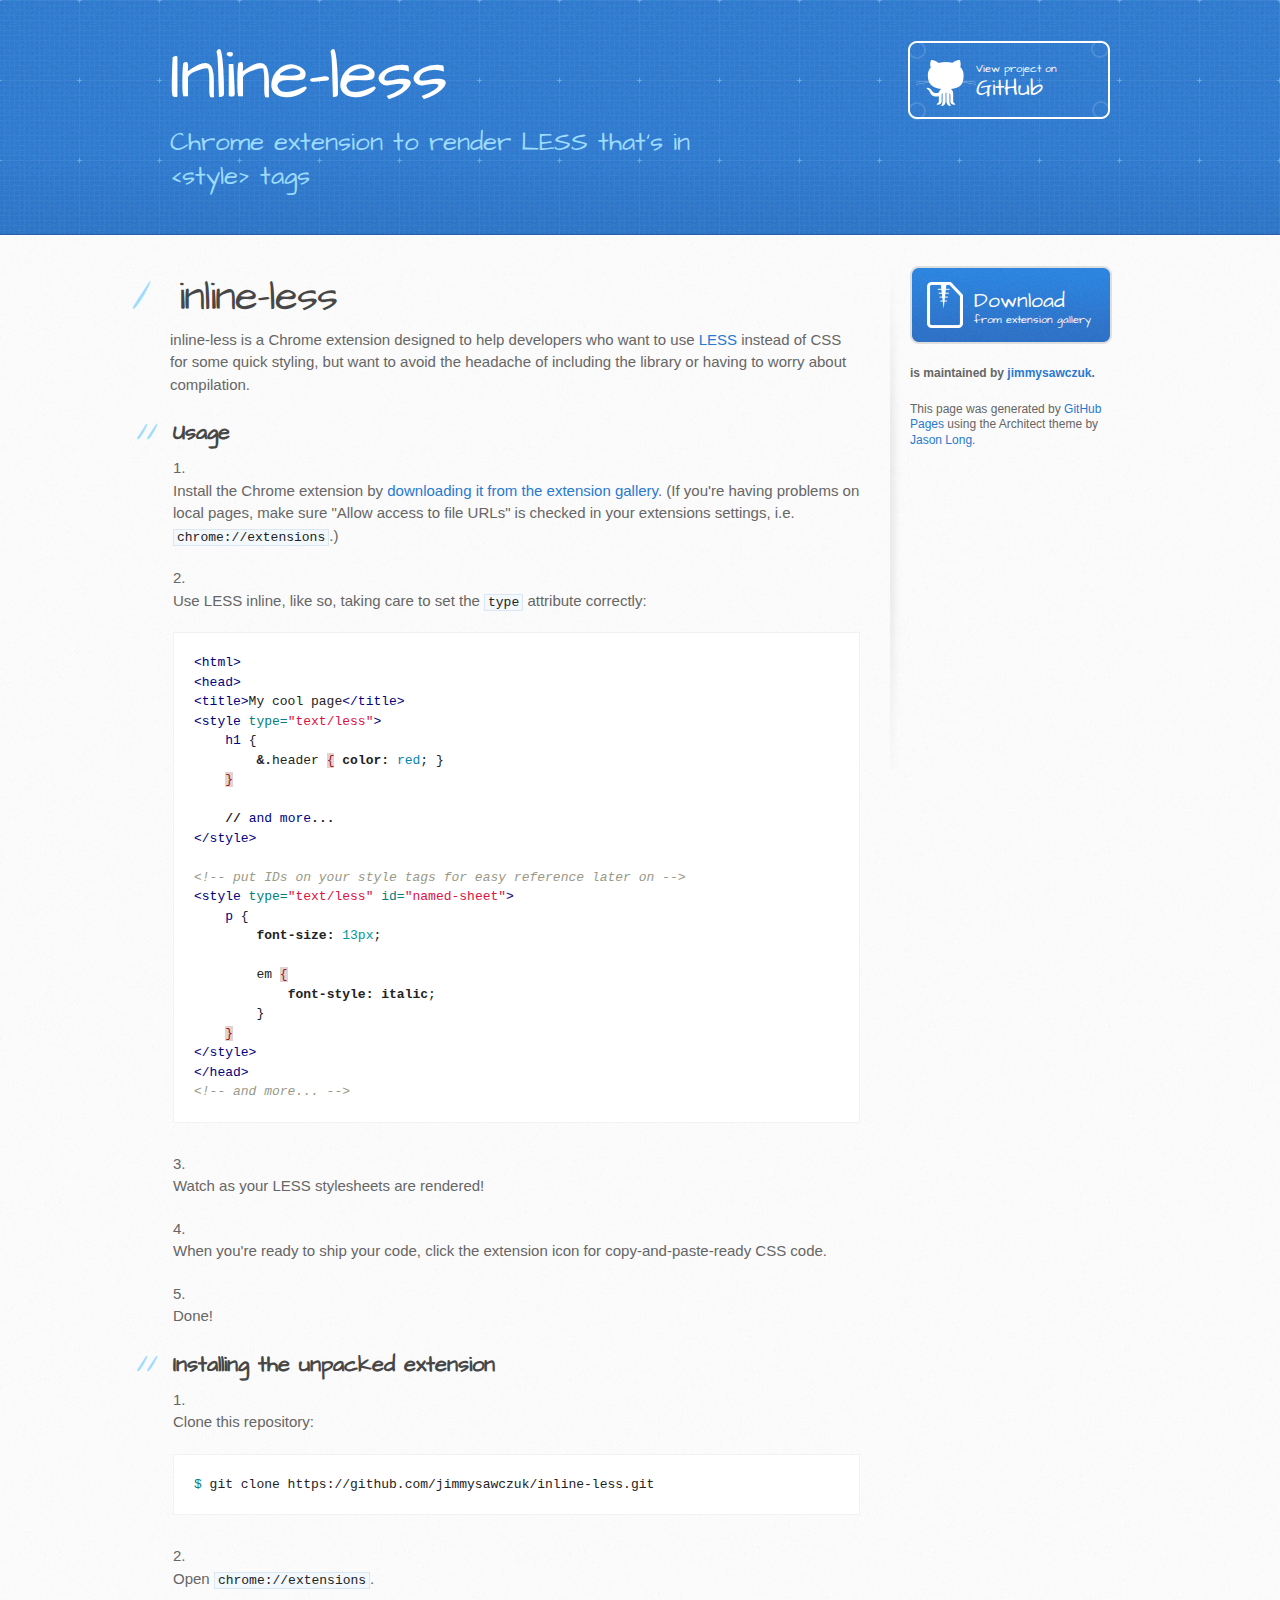
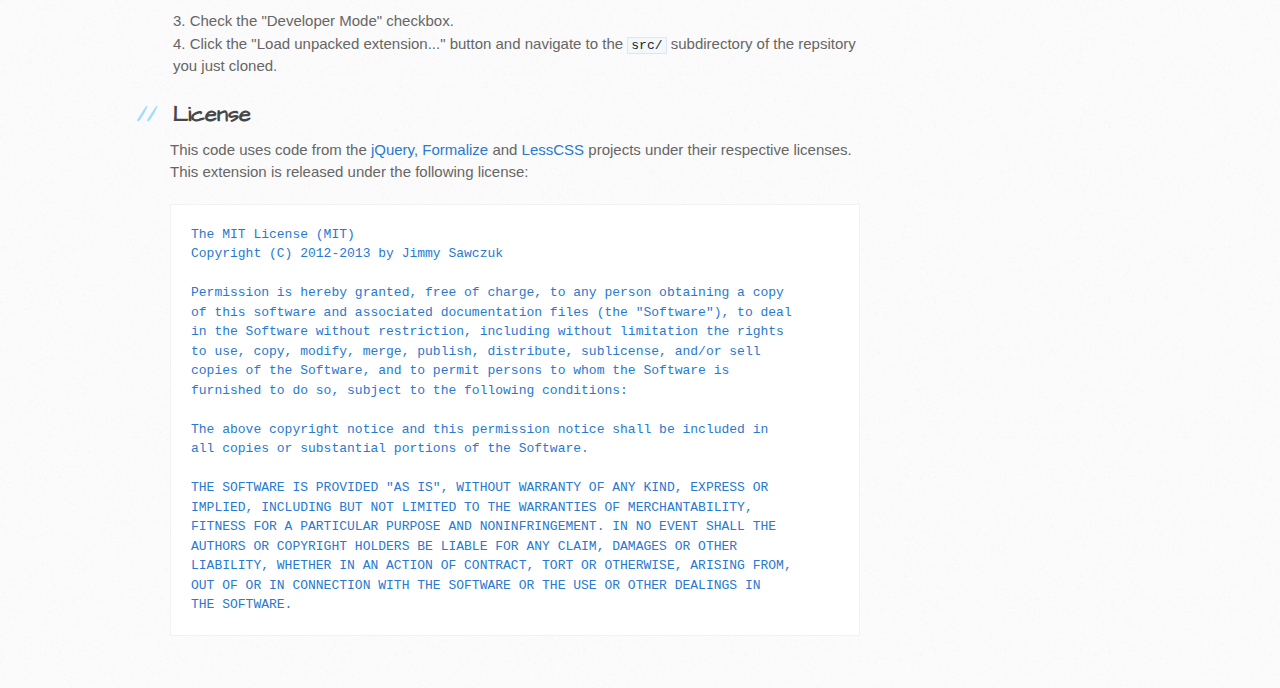
<file: index.html>
<!DOCTYPE html>
<html>
  <head>
    <meta charset='utf-8'>
    <meta http-equiv="X-UA-Compatible" content="chrome=1">
    <meta name="viewport" content="width=device-width, initial-scale=1, maximum-scale=1">
    <link href='https://fonts.googleapis.com/css?family=Architects+Daughter' rel='stylesheet' type='text/css'>
    <link rel="stylesheet" type="text/css" href="stylesheets/stylesheet.css" media="screen" />
    <link rel="stylesheet" type="text/css" href="stylesheets/pygment_trac.css" media="screen" />
    <link rel="stylesheet" type="text/css" href="stylesheets/print.css" media="print" />

    <!--[if lt IE 9]>
    <script src="//html5shiv.googlecode.com/svn/trunk/html5.js"></script>
    <![endif]-->

    <title>Inline-less by jimmysawczuk</title>
  </head>

  <body>
    <header>
      <div class="inner">
        <h1>Inline-less</h1>
        <h2>Chrome extension to render LESS that's in &lt;style&gt; tags</h2>
        <a href="https://github.com/jimmysawczuk/inline-less" class="button"><small>View project on</small>GitHub</a>
      </div>
    </header>

    <div id="content-wrapper">
      <div class="inner clearfix">
        <section id="main-content">
          <h1>
<a name="inline-less" class="anchor" href="#inline-less"><span class="octicon octicon-link"></span></a>inline-less</h1>

<p><strong>inline-less</strong> is a Chrome extension designed to help developers who want to use <a href="http://www.lesscss.org">LESS</a> instead of CSS for some quick styling, but want to avoid the headache of including the library or having to worry about compilation.</p>

<h2>
<a name="usage" class="anchor" href="#usage"><span class="octicon octicon-link"></span></a>Usage</h2>

<ol>
<li><p>Install the Chrome extension by <a href="https://chrome.google.com/webstore/detail/inline-less/gphilobijbhnjbeohenlbjccgjhdpodp">downloading it from the extension gallery</a>. (If you're having problems on local pages, make sure "Allow access to file URLs" is checked in your extensions settings, i.e. <code>chrome://extensions</code>.)</p></li>
<li>
<p>Use LESS inline, like so, taking care to set the <code>type</code> attribute correctly:</p>

<div class="highlight highlight-html"><pre><span class="nt">&lt;html&gt;</span>
<span class="nt">&lt;head&gt;</span>
<span class="nt">&lt;title&gt;</span>My cool page<span class="nt">&lt;/title&gt;</span>
<span class="nt">&lt;style </span><span class="na">type=</span><span class="s">"text/less"</span><span class="nt">&gt;</span>
    <span class="nt">h1</span> <span class="p">{</span>
        <span class="o">&amp;.</span><span class="n">header</span> <span class="err">{</span> <span class="k">color</span><span class="o">:</span> <span class="nb">red</span><span class="p">;</span> <span class="p">}</span>
    <span class="err">}</span>

    <span class="o">//</span> <span class="nt">and</span> <span class="nt">more</span><span class="o">...</span>
<span class="nt">&lt;/style&gt;</span>

<span class="c">&lt;!-- put IDs on your style tags for easy reference later on --&gt;</span>
<span class="nt">&lt;style </span><span class="na">type=</span><span class="s">"text/less"</span> <span class="na">id=</span><span class="s">"named-sheet"</span><span class="nt">&gt;</span>
    <span class="nt">p</span> <span class="p">{</span>
        <span class="k">font-size</span><span class="o">:</span> <span class="m">13px</span><span class="p">;</span>

        <span class="n">em</span> <span class="err">{</span>
            <span class="k">font-style</span><span class="o">:</span> <span class="k">italic</span><span class="p">;</span>
        <span class="p">}</span>
    <span class="err">}</span>
<span class="nt">&lt;/style&gt;</span>
<span class="nt">&lt;/head&gt;</span>
<span class="c">&lt;!-- and more... --&gt;</span>
</pre></div>
</li>
<li><p>Watch as your LESS stylesheets are rendered!</p></li>
<li><p>When you're ready to ship your code, click the extension icon for copy-and-paste-ready CSS code.</p></li>
<li><p>Done!</p></li>
</ol><h2>
<a name="installing-the-unpacked-extension" class="anchor" href="#installing-the-unpacked-extension"><span class="octicon octicon-link"></span></a>Installing the unpacked extension</h2>

<ol>
<li>
<p>Clone this repository:</p>

<div class="highlight highlight-bash"><pre><span class="nv">$ </span>git clone https://github.com/jimmysawczuk/inline-less.git
</pre></div>
</li>
<li><p>Open <code>chrome://extensions</code>.</p></li>
<li>Check the "Developer Mode" checkbox.</li>
<li>Click the "Load unpacked extension..." button and navigate to the <code>src/</code> subdirectory of the repsitory you just cloned.</li>
</ol><h2>
<a name="license" class="anchor" href="#license"><span class="octicon octicon-link"></span></a>License</h2>

<p>This code uses code from the <a href="http://jquery.com">jQuery</a>, <a href="http://formalize.me">Formalize</a> and <a href="http://www.lesscss.org">LessCSS</a> projects under their respective licenses. This extension is released under the following license:</p>

<pre><code>The MIT License (MIT)
Copyright (C) 2012-2013 by Jimmy Sawczuk

Permission is hereby granted, free of charge, to any person obtaining a copy
of this software and associated documentation files (the "Software"), to deal
in the Software without restriction, including without limitation the rights
to use, copy, modify, merge, publish, distribute, sublicense, and/or sell
copies of the Software, and to permit persons to whom the Software is
furnished to do so, subject to the following conditions:

The above copyright notice and this permission notice shall be included in
all copies or substantial portions of the Software.

THE SOFTWARE IS PROVIDED "AS IS", WITHOUT WARRANTY OF ANY KIND, EXPRESS OR
IMPLIED, INCLUDING BUT NOT LIMITED TO THE WARRANTIES OF MERCHANTABILITY,
FITNESS FOR A PARTICULAR PURPOSE AND NONINFRINGEMENT. IN NO EVENT SHALL THE
AUTHORS OR COPYRIGHT HOLDERS BE LIABLE FOR ANY CLAIM, DAMAGES OR OTHER
LIABILITY, WHETHER IN AN ACTION OF CONTRACT, TORT OR OTHERWISE, ARISING FROM,
OUT OF OR IN CONNECTION WITH THE SOFTWARE OR THE USE OR OTHER DEALINGS IN
THE SOFTWARE.
</code></pre>
        </section>

        <aside id="sidebar">
          <a href="https://chrome.google.com/webstore/detail/inline-less/gphilobijbhnjbeohenlbjccgjhdpodp" class="button">
            Download
            <small>from extension gallery</small>
          </a>

          <p class="repo-owner"><a href="https://github.com/jimmysawczuk/inline-less"></a> is maintained by <a href="https://github.com/jimmysawczuk">jimmysawczuk</a>.</p>

          <p>This page was generated by <a href="https://pages.github.com">GitHub Pages</a> using the Architect theme by <a href="https://twitter.com/jasonlong">Jason Long</a>.</p>
        </aside>
      </div>
    </div>

            <script type="text/javascript">
            var gaJsHost = (("https:" == document.location.protocol) ? "https://ssl." : "http://www.");
            document.write(unescape("%3Cscript src='" + gaJsHost + "google-analytics.com/ga.js' type='text/javascript'%3E%3C/script%3E"));
          </script>
          <script type="text/javascript">
            try {
              var pageTracker = _gat._getTracker("UA-3634519-19");
            pageTracker._trackPageview();
            } catch(err) {}
          </script>

  </body>
</html>
</file>
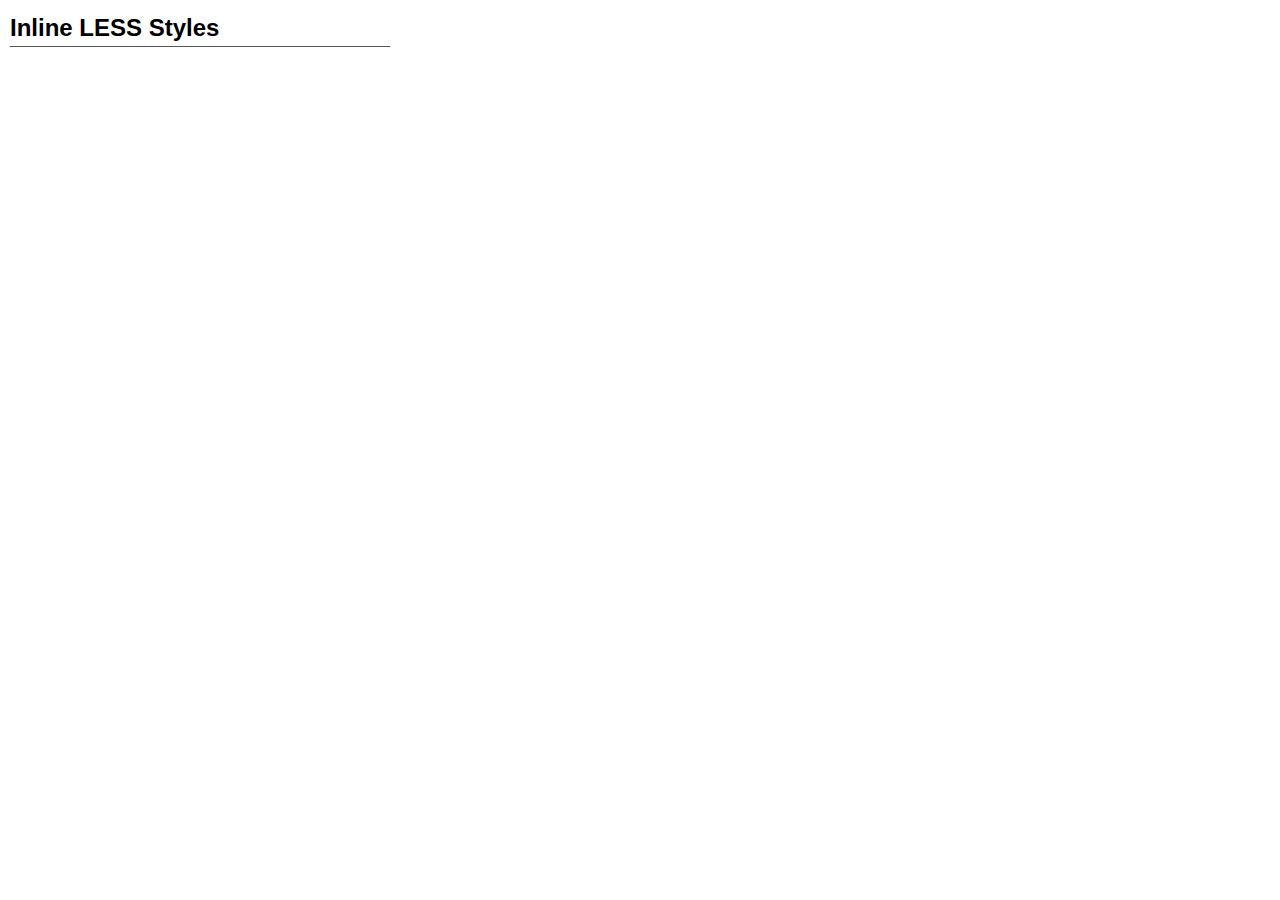
<file: src/popup.html>
<!DOCTYPE html>
<html>
<head>
<script type="text/javascript" src="js/jquery.min.js"></script>

<link href="less/popup.less" type="text/css" rel="stylesheet/less" />
<script src="js/less-1.5.0.min.js" type="text/javascript"></script>

</head>
<body>

	<h1>Inline LESS Styles</h1>
	<div id="container">

	</div>

	<script type="text/javascript" src="js/popup.js"></script>
</body>
</html>
</file>
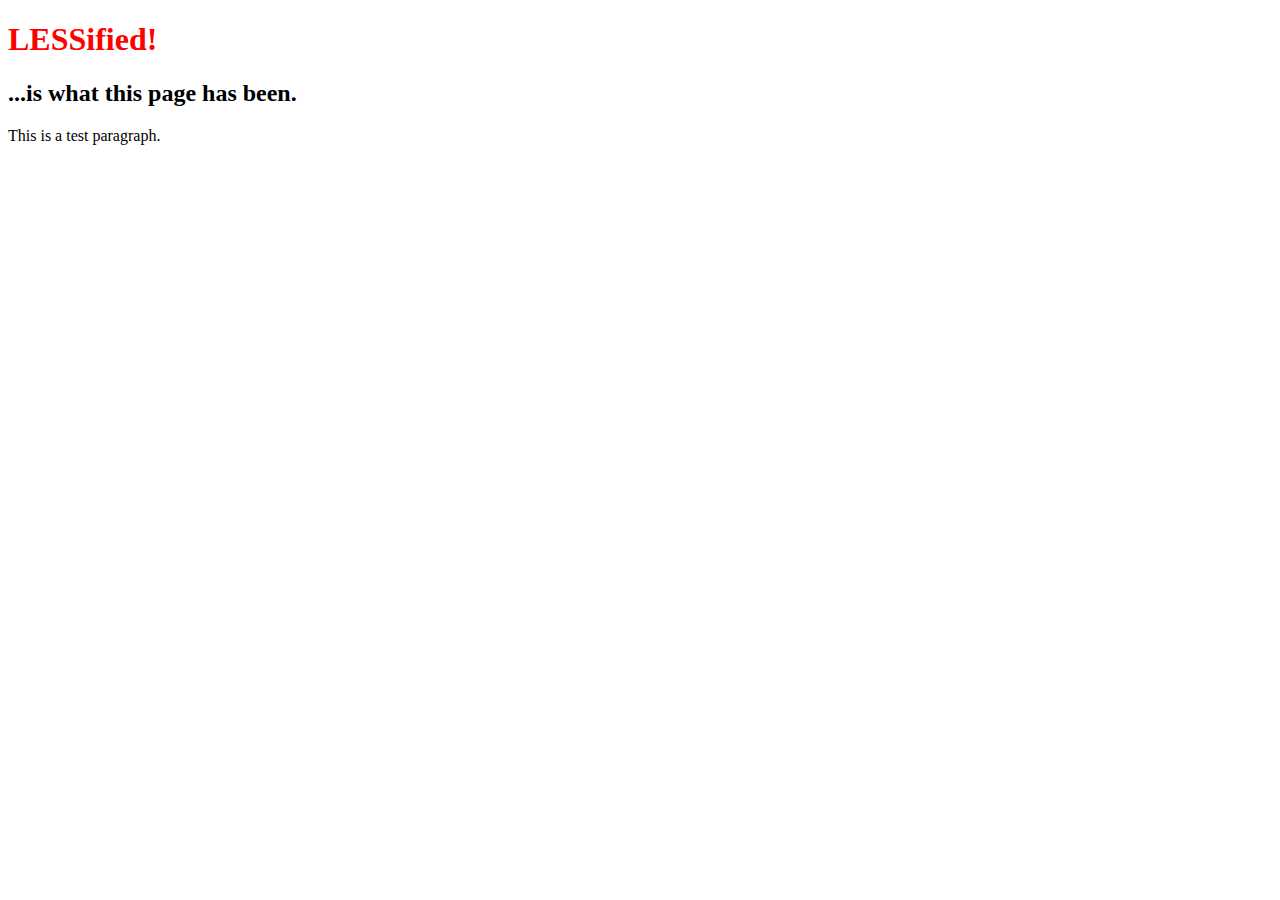
<file: test/test.html>
<!DOCTYPE html>
<html>
<head>
<title>Inline LESS test</title>
<style type="text/css">
	h1 { color: red; }
</style>

<style type="text/less">
	#content {
		h1 {
			color: blue;
			&.header { text-decoration: underline; }
		}
		h2 { color: green; }
		p { font-style: italic; }
	}
</style>

</head>
<body>

	<div id="content">
		<h1 class="header">LESSified!</h1>
		<h2>...is what this page has been.</h2>

		<p>This is a test paragraph.</p>
	</div>

</body>
</html>
</file>
<file: stylesheets/pygment_trac.css>
.highlight  { background: #ffffff; }
.highlight .c { color: #999988; font-style: italic } /* Comment */
.highlight .err { color: #a61717; background-color: #e3d2d2 } /* Error */
.highlight .k { font-weight: bold } /* Keyword */
.highlight .o { font-weight: bold } /* Operator */
.highlight .cm { color: #999988; font-style: italic } /* Comment.Multiline */
.highlight .cp { color: #999999; font-weight: bold } /* Comment.Preproc */
.highlight .c1 { color: #999988; font-style: italic } /* Comment.Single */
.highlight .cs { color: #999999; font-weight: bold; font-style: italic } /* Comment.Special */
.highlight .gd { color: #000000; background-color: #ffdddd } /* Generic.Deleted */
.highlight .gd .x { color: #000000; background-color: #ffaaaa } /* Generic.Deleted.Specific */
.highlight .ge { font-style: italic } /* Generic.Emph */
.highlight .gr { color: #aa0000 } /* Generic.Error */
.highlight .gh { color: #999999 } /* Generic.Heading */
.highlight .gi { color: #000000; background-color: #ddffdd } /* Generic.Inserted */
.highlight .gi .x { color: #000000; background-color: #aaffaa } /* Generic.Inserted.Specific */
.highlight .go { color: #888888 } /* Generic.Output */
.highlight .gp { color: #555555 } /* Generic.Prompt */
.highlight .gs { font-weight: bold } /* Generic.Strong */
.highlight .gu { color: #800080; font-weight: bold; } /* Generic.Subheading */
.highlight .gt { color: #aa0000 } /* Generic.Traceback */
.highlight .kc { font-weight: bold } /* Keyword.Constant */
.highlight .kd { font-weight: bold } /* Keyword.Declaration */
.highlight .kn { font-weight: bold } /* Keyword.Namespace */
.highlight .kp { font-weight: bold } /* Keyword.Pseudo */
.highlight .kr { font-weight: bold } /* Keyword.Reserved */
.highlight .kt { color: #445588; font-weight: bold } /* Keyword.Type */
.highlight .m { color: #009999 } /* Literal.Number */
.highlight .s { color: #d14 } /* Literal.String */
.highlight .na { color: #008080 } /* Name.Attribute */
.highlight .nb { color: #0086B3 } /* Name.Builtin */
.highlight .nc { color: #445588; font-weight: bold } /* Name.Class */
.highlight .no { color: #008080 } /* Name.Constant */
.highlight .ni { color: #800080 } /* Name.Entity */
.highlight .ne { color: #990000; font-weight: bold } /* Name.Exception */
.highlight .nf { color: #990000; font-weight: bold } /* Name.Function */
.highlight .nn { color: #555555 } /* Name.Namespace */
.highlight .nt { color: #000080 } /* Name.Tag */
.highlight .nv { color: #008080 } /* Name.Variable */
.highlight .ow { font-weight: bold } /* Operator.Word */
.highlight .w { color: #bbbbbb } /* Text.Whitespace */
.highlight .mf { color: #009999 } /* Literal.Number.Float */
.highlight .mh { color: #009999 } /* Literal.Number.Hex */
.highlight .mi { color: #009999 } /* Literal.Number.Integer */
.highlight .mo { color: #009999 } /* Literal.Number.Oct */
.highlight .sb { color: #d14 } /* Literal.String.Backtick */
.highlight .sc { color: #d14 } /* Literal.String.Char */
.highlight .sd { color: #d14 } /* Literal.String.Doc */
.highlight .s2 { color: #d14 } /* Literal.String.Double */
.highlight .se { color: #d14 } /* Literal.String.Escape */
.highlight .sh { color: #d14 } /* Literal.String.Heredoc */
.highlight .si { color: #d14 } /* Literal.String.Interpol */
.highlight .sx { color: #d14 } /* Literal.String.Other */
.highlight .sr { color: #009926 } /* Literal.String.Regex */
.highlight .s1 { color: #d14 } /* Literal.String.Single */
.highlight .ss { color: #990073 } /* Literal.String.Symbol */
.highlight .bp { color: #999999 } /* Name.Builtin.Pseudo */
.highlight .vc { color: #008080 } /* Name.Variable.Class */
.highlight .vg { color: #008080 } /* Name.Variable.Global */
.highlight .vi { color: #008080 } /* Name.Variable.Instance */
.highlight .il { color: #009999 } /* Literal.Number.Integer.Long */

.type-csharp .highlight .k { color: #0000FF }
.type-csharp .highlight .kt { color: #0000FF }
.type-csharp .highlight .nf { color: #000000; font-weight: normal }
.type-csharp .highlight .nc { color: #2B91AF }
.type-csharp .highlight .nn { color: #000000 }
.type-csharp .highlight .s { color: #A31515 }
.type-csharp .highlight .sc { color: #A31515 }
</file>
<file: stylesheets/print.css>
html, body, div, span, applet, object, iframe,
h1, h2, h3, h4, h5, h6, p, blockquote, pre,
a, abbr, acronym, address, big, cite, code,
del, dfn, em, img, ins, kbd, q, s, samp,
small, strike, strong, sub, sup, tt, var,
b, u, i, center,
dl, dt, dd, ol, ul, li,
fieldset, form, label, legend,
table, caption, tbody, tfoot, thead, tr, th, td,
article, aside, canvas, details, embed, 
figure, figcaption, footer, header, hgroup, 
menu, nav, output, ruby, section, summary,
time, mark, audio, video {
  margin: 0;
  padding: 0;
  border: 0;
  font-size: 100%;
  font: inherit;
  vertical-align: baseline;
}
/* HTML5 display-role reset for older browsers */
article, aside, details, figcaption, figure, 
footer, header, hgroup, menu, nav, section {
  display: block;
}
body {
  line-height: 1;
}
ol, ul {
  list-style: none;
}
blockquote, q {
  quotes: none;
}
blockquote:before, blockquote:after,
q:before, q:after {
  content: '';
  content: none;
}
table {
  border-collapse: collapse;
  border-spacing: 0;
}
body {
  font-size: 13px;
  line-height: 1.5; 
  font-family: 'Helvetica Neue', Helvetica, Arial, serif;
  color: #000;
}

a {
  color: #d5000d;
  font-weight: bold;
}

header {
  padding-top: 35px;
  padding-bottom: 10px;
}

header h1 {
  font-weight: bold;
  letter-spacing: -1px;
  font-size: 48px;
  color: #303030;
  line-height: 1.2;
}

header h2 {
  letter-spacing: -1px;
  font-size: 24px;
  color: #aaa;
  font-weight: normal;
  line-height: 1.3;
}
#downloads {
  display: none;
}
#main_content {
  padding-top: 20px;
}

code, pre {
  font-family: Monaco, "Bitstream Vera Sans Mono", "Lucida Console", Terminal;
  color: #222;
  margin-bottom: 30px;
  font-size: 12px;
}

code {
  padding: 0 3px;
}

pre {
  border: solid 1px #ddd;
  padding: 20px;
  overflow: auto;
}
pre code {
  padding: 0;
}

ul, ol, dl {
  margin-bottom: 20px;
}


/* COMMON STYLES */

table {
  width: 100%;
  border: 1px solid #ebebeb;
}

th {
  font-weight: 500;
}

td {
  border: 1px solid #ebebeb;
  text-align: center; 
  font-weight: 300;
}

form {
  background: #f2f2f2;
  padding: 20px;
  
}


/* GENERAL ELEMENT TYPE STYLES */

h1 {
  font-size: 2.8em;
} 

h2 {
  font-size: 22px;
  font-weight: bold;
  color: #303030;
  margin-bottom: 8px;
} 

h3 {
  color: #d5000d;
  font-size: 18px;
  font-weight: bold;
  margin-bottom: 8px;
} 
 
h4 {
  font-size: 16px;
  color: #303030;
  font-weight: bold;
} 

h5 {
  font-size: 1em;
  color: #303030;
} 

h6 {
  font-size: .8em;
  color: #303030;
} 

p {
  font-weight: 300;
  margin-bottom: 20px;
}
 
a {
  text-decoration: none;
}

p a {
  font-weight: 400;
}

blockquote {
  font-size: 1.6em;
  border-left: 10px solid #e9e9e9;
  margin-bottom: 20px;
  padding: 0 0 0 30px;
}

ul li {
  list-style: disc inside;
  padding-left: 20px;
}

ol li {
  list-style: decimal inside;
  padding-left: 3px;
}

dl dd {
  font-style: italic;
  font-weight: 100;
}

footer {
  margin-top: 40px;
  padding-top: 20px;
  padding-bottom: 30px;
  font-size: 13px;
  color: #aaa;
}

footer a {
  color: #666;
}

/* MISC */
.clearfix:after {
  clear: both;
  content: '.';
  display: block;
  visibility: hidden;
  height: 0;
}

.clearfix {display: inline-block;}
* html .clearfix {height: 1%;}
.clearfix {display: block;}
</file>
<file: stylesheets/stylesheet.css>
/* http://meyerweb.com/eric/tools/css/reset/ 
   v2.0 | 20110126
   License: none (public domain)
*/
html, body, div, span, applet, object, iframe,
h1, h2, h3, h4, h5, h6, p, blockquote, pre,
a, abbr, acronym, address, big, cite, code,
del, dfn, em, img, ins, kbd, q, s, samp,
small, strike, strong, sub, sup, tt, var,
b, u, i, center,
dl, dt, dd, ol, ul, li,
fieldset, form, label, legend,
table, caption, tbody, tfoot, thead, tr, th, td,
article, aside, canvas, details, embed, 
figure, figcaption, footer, header, hgroup, 
menu, nav, output, ruby, section, summary,
time, mark, audio, video {
	margin: 0;
	padding: 0;
	border: 0;
	font-size: 100%;
	font: inherit;
	vertical-align: baseline;
}
/* HTML5 display-role reset for older browsers */
article, aside, details, figcaption, figure, 
footer, header, hgroup, menu, nav, section {
	display: block;
}
body {
	line-height: 1;
}
ol, ul {
	list-style: none;
}
blockquote, q {
	quotes: none;
}
blockquote:before, blockquote:after,
q:before, q:after {
	content: '';
	content: none;
}
table {
	border-collapse: collapse;
	border-spacing: 0;
}

/* LAYOUT STYLES */
body {
  font-size: 15px;
  line-height: 1.5; 
  background: #fafafa url(../images/body-bg.jpg) 0 0 repeat;
  font-family: 'Helvetica Neue', Helvetica, Arial, serif;
  font-weight: 400;
  color: #666;
}

a {
  color: #2879d0;
}
a:hover {
  color: #2268b2;
}

header {
  padding-top: 40px;
  padding-bottom: 40px;
  font-family: 'Architects Daughter', 'Helvetica Neue', Helvetica, Arial, serif; 
  background: #2e7bcf url(../images/header-bg.jpg) 0 0 repeat-x;
  border-bottom: solid 1px #275da1;
}

header h1 {
  letter-spacing: -1px;
  font-size: 72px;
  color: #fff;
  line-height: 1;
  margin-bottom: 0.2em;
  width: 540px;
}

header h2 {
  font-size: 26px;
  color: #9ddcff;
  font-weight: normal;
  line-height: 1.3;
  width: 540px;
  letter-spacing: 0;
}

.inner {
  position: relative;
  width: 940px;
  margin: 0 auto;
}

#content-wrapper {
  border-top: solid 1px #fff;
  padding-top: 30px;
}

#main-content {
  width: 690px;
  float: left;
}

#main-content img {
  max-width: 100%;
}

aside#sidebar {
  width: 200px;
  padding-left: 20px;
  min-height: 504px;
  float: right;
  background: transparent url(../images/sidebar-bg.jpg) 0 0 no-repeat;
  font-size: 12px;
  line-height: 1.3;
}

aside#sidebar p.repo-owner,
aside#sidebar p.repo-owner a {
  font-weight: bold;
}

#downloads {
  margin-bottom: 40px;
}

a.button {
  width: 134px;
  height: 58px;
  line-height: 1.2;
  font-size: 23px;
  color: #fff;
  padding-left: 68px;
  padding-top: 22px;
  font-family: 'Architects Daughter', 'Helvetica Neue', Helvetica, Arial, serif; 
}
a.button small {
  display: block;
  font-size: 11px;
}
header a.button {
  position: absolute;
  right: 0;
  top: 0;
  background: transparent url(../images/github-button.png) 0 0 no-repeat;
}
aside a.button {
  width: 138px;
  padding-left: 64px;
  display: block;
  background: transparent url(../images/download-button.png) 0 0 no-repeat;
  margin-bottom: 20px;
  font-size: 21px;
}

code, pre {
  font-family: Monaco, "Bitstream Vera Sans Mono", "Lucida Console", Terminal, monospace;
  color: #222;
  margin-bottom: 30px;
  font-size: 13px;
}

code {
  background-color: #f2f8fc;
  border: solid 1px #dbe7f3;
  padding: 0 3px;
}

pre {
  padding: 20px;
  background: #fff;
  text-shadow: none;
  overflow: auto;
  border: solid 1px #f2f2f2;
}
pre code {
  color: #2879d0;
  background-color: #fff;
  border: none;
  padding: 0;
}

ul, ol, dl {
  margin-bottom: 20px;
}


/* COMMON STYLES */

hr {
  height: 1px;
  line-height: 1px;
  margin-top: 1em;
  padding-bottom: 1em;
  border: none;
  background: transparent url('../images/hr.png') 0 0 no-repeat;
}

table {
  width: 100%;
  border: 1px solid #ebebeb;
}

th {
  font-weight: 500;
}

td {
  border: 1px solid #ebebeb;
  text-align: center; 
  font-weight: 300;
}

form {
  background: #f2f2f2;
  padding: 20px;
  
}


/* GENERAL ELEMENT TYPE STYLES */

#main-content h1 {
  font-family: 'Architects Daughter', 'Helvetica Neue', Helvetica, Arial, serif; 
  font-size: 2.8em;
  letter-spacing: -1px;
  color: #474747;
} 

#main-content h1:before {
  content: "/";
  color: #9ddcff;
  padding-right: 0.3em;
  margin-left: -0.9em;
}

#main-content h2 {
  font-family: 'Architects Daughter', 'Helvetica Neue', Helvetica, Arial, serif; 
  font-size: 22px;
  font-weight: bold;
  margin-bottom: 8px;
  color: #474747;
} 
#main-content h2:before {
  content: "//";
  color: #9ddcff;
  padding-right: 0.3em;
  margin-left: -1.5em;
}

#main-content h3 {
  font-family: 'Architects Daughter', 'Helvetica Neue', Helvetica, Arial, serif; 
  font-size: 18px;
  font-weight: bold;
  margin-top: 24px;
  margin-bottom: 8px;
  color: #474747;
} 
 
#main-content h3:before {
  content: "///";
  color: #9ddcff;
  padding-right: 0.3em;
  margin-left: -2em;
}

#main-content h4 {
  font-family: 'Architects Daughter', 'Helvetica Neue', Helvetica, Arial, serif; 
  font-size: 15px;
  font-weight: bold;
  color: #474747;
} 

h4:before {
  content: "////";
  color: #9ddcff;
  padding-right: 0.3em;
  margin-left: -2.8em;
}

#main-content h5 {
  font-family: 'Architects Daughter', 'Helvetica Neue', Helvetica, Arial, serif; 
  font-size: 14px;
  color: #474747;
} 
h5:before {
  content: "/////";
  color: #9ddcff;
  padding-right: 0.3em;
  margin-left: -3.2em;
}

#main-content h6 {
  font-family: 'Architects Daughter', 'Helvetica Neue', Helvetica, Arial, serif; 
  font-size: .8em;
  color: #474747;
} 
h6:before {
  content: "//////";
  color: #9ddcff;
  padding-right: 0.3em;
  margin-left: -3.7em;
}

p {
  margin-bottom: 20px;
}
 
a {
  text-decoration: none;
}

p a {
  font-weight: 400;
}

blockquote {
  font-size: 1.6em;
  border-left: 10px solid #e9e9e9;
  margin-bottom: 20px;
  padding: 0 0 0 30px;
}

ul {
  list-style: disc inside;
  padding-left: 20px;
}

ol {
  list-style: decimal inside;
  padding-left: 3px;
}

dl dd {
  font-style: italic;
  font-weight: 100;
}

footer {
  background: transparent url('../images/hr.png') 0 0 no-repeat;
  margin-top: 40px;
  padding-top: 20px;
  padding-bottom: 30px;
  font-size: 13px;
  color: #aaa;
}

footer a {
  color: #666;
}
footer a:hover {
  color: #444;
}

/* MISC */
.clearfix:after {
  clear: both;
  content: '.';
  display: block;
  visibility: hidden;
  height: 0;
}

.clearfix {display: inline-block;}
* html .clearfix {height: 1%;}
.clearfix {display: block;}

/* #Media Queries
================================================== */

/* Smaller than standard 960 (devices and browsers) */
@media only screen and (max-width: 959px) {}

/* Tablet Portrait size to standard 960 (devices and browsers) */
@media only screen and (min-width: 768px) and (max-width: 959px) {
  .inner {
    width: 740px;
  }
  header h1, header h2 {
    width: 340px;
  }
  header h1 {
    font-size: 60px;
  }
  header h2 {
    font-size: 30px;
  }
  #main-content {
    width: 490px;
  }
  #main-content h1:before,
  #main-content h2:before,
  #main-content h3:before,
  #main-content h4:before,
  #main-content h5:before,
  #main-content h6:before {
    content: none;
    padding-right: 0;
    margin-left: 0;
  }
}

/* All Mobile Sizes (devices and browser) */
@media only screen and (max-width: 767px) {
  .inner {
    width: 93%;
  }
  header {
    padding: 20px 0;
  }
  header .inner {
    position: relative;
  }
  header h1, header h2 {
    width: 100%;
  }
  header h1 {
    font-size: 48px;
  }
  header h2 {
    font-size: 24px;
  }
  header a.button {
    background-image: none;
    width: auto;
    height: auto;
    display: inline-block;
    margin-top: 15px;
    padding: 5px 10px;
    position: relative;
    text-align: center;
    font-size: 13px;
    line-height: 1;
    background-color: #9ddcff;
    color: #2879d0;
    -moz-border-radius: 5px;
    -webkit-border-radius: 5px;                     
    border-radius: 5px;    
  }
  header a.button small {
    font-size: 13px;
    display: inline;
  }
  #main-content,
  aside#sidebar {
    float: none;
    width: 100% ! important;
  }
  aside#sidebar {
    background-image: none;
    margin-top: 20px;
    border-top: solid 1px #ddd;
    padding: 20px 0;
    min-height: 0;
  }
  aside#sidebar a.button {
    display: none;
  }
  #main-content h1:before,
  #main-content h2:before,
  #main-content h3:before,
  #main-content h4:before,
  #main-content h5:before,
  #main-content h6:before {
    content: none;
    padding-right: 0;
    margin-left: 0;
  }
}

/* Mobile Landscape Size to Tablet Portrait (devices and browsers) */
@media only screen and (min-width: 480px) and (max-width: 767px) {}

/* Mobile Portrait Size to Mobile Landscape Size (devices and browsers) */
@media only screen and (max-width: 479px) {}
</file>
